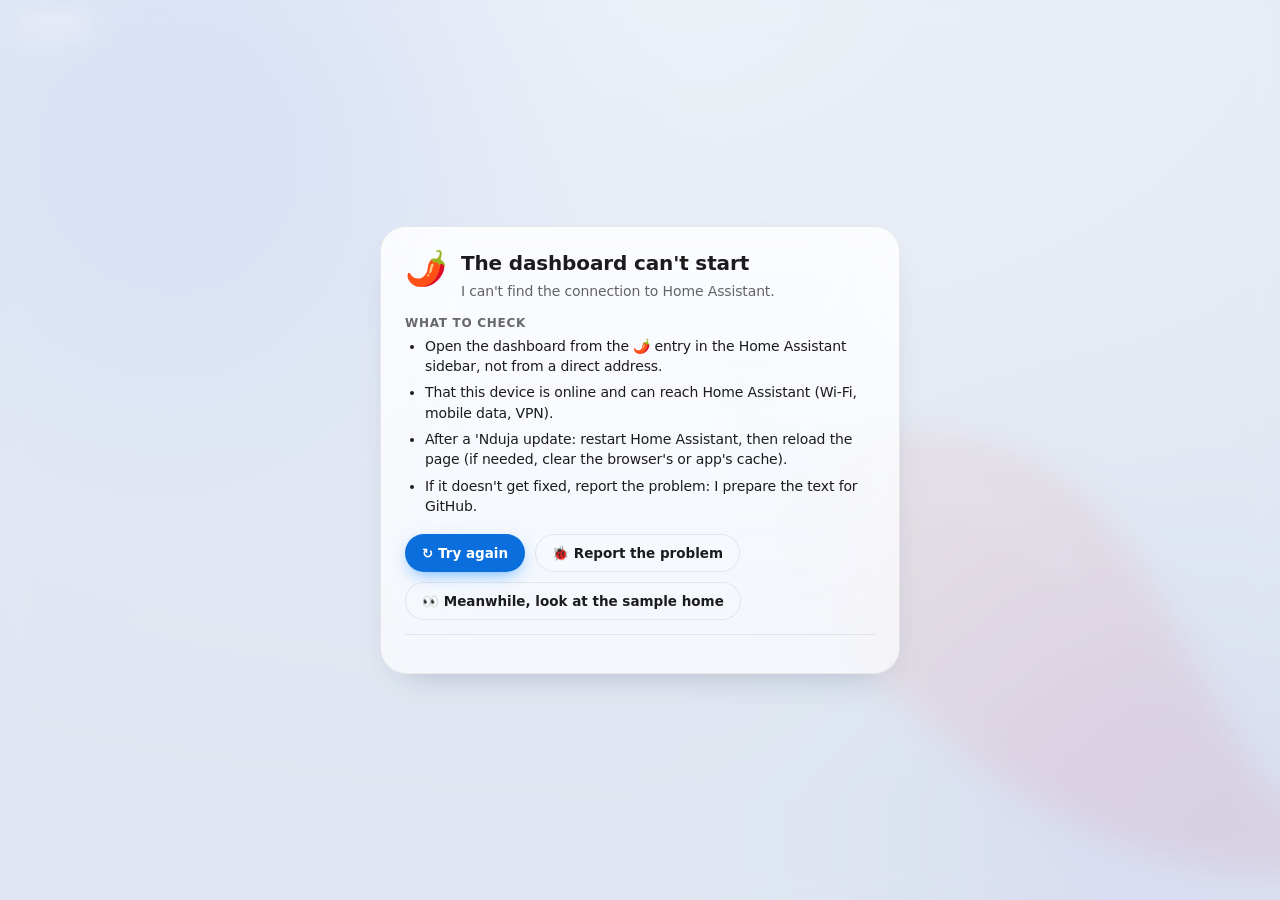
<file: custom_components/nduja_dashboard/frontend/index.html>
<!doctype html>
<html>
<head>
<meta charset="utf-8">
<meta name="viewport" content="width=device-width,initial-scale=1,viewport-fit=cover">
<meta name="theme-color" content="#05070d">
<title>'Nduja</title>
<script src="js/errore.js"></script>
<link rel="modulepreload" href="js/core.js">
<link rel="modulepreload" href="js/app.js">
<link rel="modulepreload" href="js/pages/home.js">
<link rel="stylesheet" href="css/base.css">
<link rel="stylesheet" href="css/nduja.css">
<link rel="stylesheet" href="css/light.css">
<link rel="stylesheet" href="css/leggera.css">
<link rel="stylesheet" href="css/sfondi.css">
<link rel="stylesheet" href="css/natale.css">
<link rel="stylesheet" href="css/oggetti.css">
<link rel="stylesheet" href="css/alexa.css">
</head>
<body>
<div class="bg"><div class="chili"></div></div>
<div class="shell">
  <nav class="rail" id="rail"></nav>
  <div class="col">
    <header class="topbar"><h1 id="pageTitle"></h1><div class="strip" id="strip"></div></header>
    <main id="main" class="main"></main>
  </div>
</div>
<nav class="tabbar" id="tabbar"></nav>
<div class="more" id="more"></div>
<div class="backdrop" id="backdrop"></div>
<section class="sheet" id="sheet" role="dialog" aria-modal="true"></section>
<div class="connect" id="connect"><div class="glass box"><h3>🌶️ 'Nduja Dashboard</h3>
  <p>Apri la plancia dalla barra laterale di Home Assistant. · Open the dashboard from the Home Assistant sidebar.</p></div></div>
<div class="toast" id="toast"></div>
<script type="module" src="js/app.js"></script>
</body>
</html>
</file>
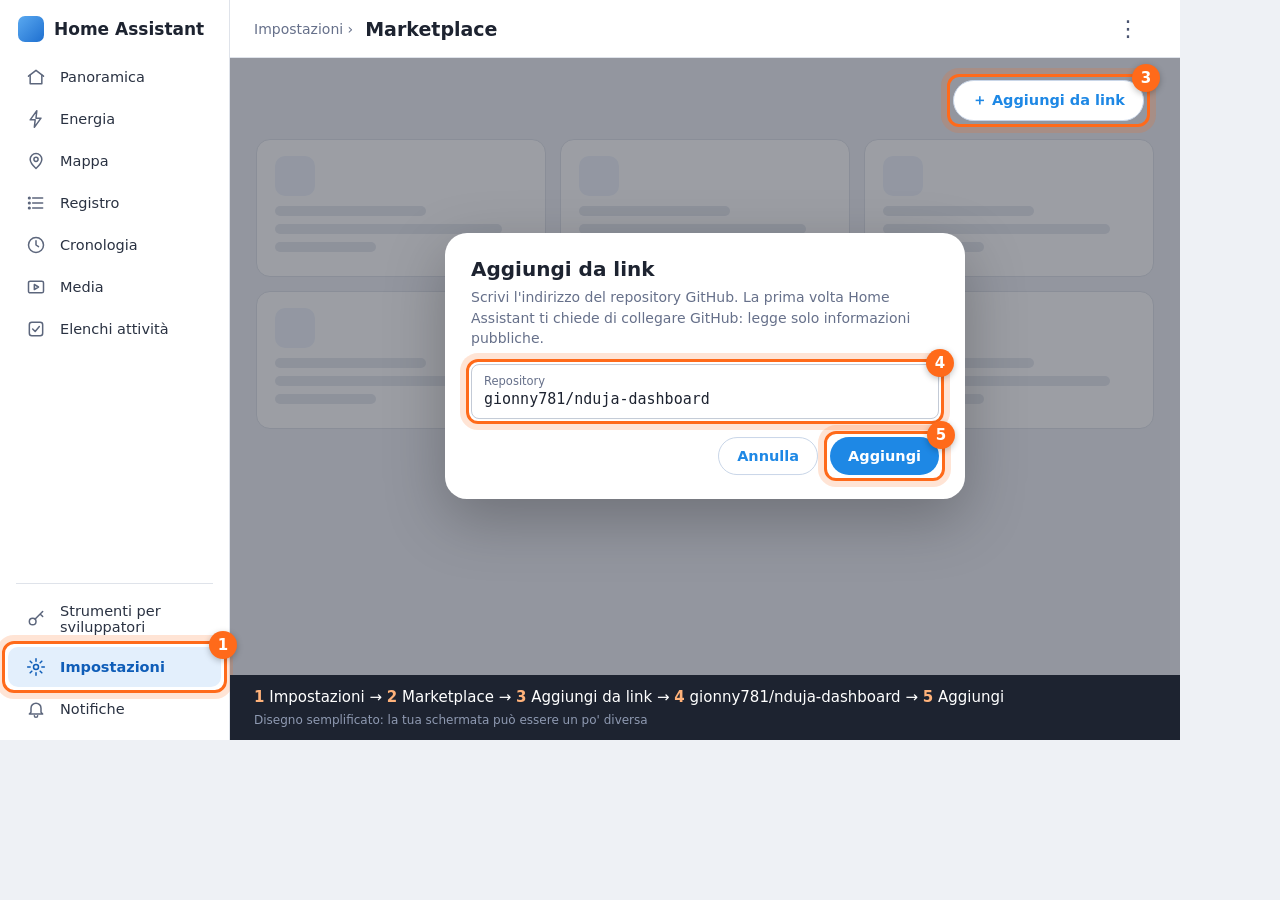
<file: tools/mock/guida.html>
<!doctype html><html lang="it"><head><meta charset="utf-8">
<!-- Disegni semplificati delle schermate di Home Assistant per la guida all'installazione (COME_INSTALLARE.md / HOW_TO_INSTALL.md).
     Non sono screenshot: sono schemi disegnati qui, senza loghi, per mostrare dove toccare. Uso: guida.html#<scena>-<it|en>, con guida.mjs.
     La scena «apri» mette accanto alla barra laterale disegnata la plancia vera del finto Home Assistant (host.html). -->
<style>
:root{--bg:#eef1f5;--card:#fff;--tx:#1d2330;--mu:#66708a;--li:#dfe3ea;--ac:#1e88e5;--hi:#ff6a1a;font-family:Inter,system-ui,-apple-system,"Segoe UI",Roboto,sans-serif}
*{box-sizing:border-box}html,body{margin:0;width:1180px;height:740px;overflow:hidden;background:var(--bg);color:var(--tx);font-size:15px}
.app{display:flex;height:100%}
.side{width:230px;background:#fff;border-right:1px solid var(--li);display:flex;flex-direction:column;padding:10px 0}
.side h1{font-size:17px;margin:6px 18px 14px;font-weight:600;display:flex;gap:10px;align-items:center}
.side h1 i{width:26px;height:26px;border-radius:7px;background:linear-gradient(135deg,#5aa9f0,#1e6fd0);display:inline-block}
.it{display:flex;align-items:center;gap:14px;padding:10px 18px;margin:1px 8px;border-radius:10px;color:#2a3242;font-size:14.5px;position:relative}
.it svg{width:20px;height:20px;flex:none;stroke:#5c667c;fill:none;stroke-width:1.8;stroke-linecap:round;stroke-linejoin:round}
.it.on{background:#e3effc;color:#0f5db8;font-weight:600}.it.on svg{stroke:#0f5db8}
.it img{width:22px;height:22px;margin:-1px}
.grow{flex:1}.sep{height:1px;background:var(--li);margin:8px 16px}
.main{flex:1;display:flex;flex-direction:column;min-width:0}
.top{height:58px;display:flex;align-items:center;gap:12px;padding:0 34px 0 24px;border-bottom:1px solid var(--li);background:#fff}
.top b{font-size:19px;font-weight:600}.top .crumb{color:var(--mu);font-size:14px}
.dots{margin-left:auto;width:36px;height:36px;border-radius:50%;display:grid;place-items:center;position:relative;font-size:22px;color:#4a5470}
.body{flex:1;padding:22px 26px;position:relative;overflow:hidden}
.card{background:var(--card);border-radius:14px;border:1px solid var(--li);padding:16px 18px}
.grid{display:grid;grid-template-columns:repeat(3,1fr);gap:14px}
.row{display:flex;align-items:center;gap:14px;padding:12px 4px;border-bottom:1px solid #eef0f4}.row:last-child{border:0}
.ico{width:40px;height:40px;border-radius:10px;display:grid;place-items:center;background:#eef3fb;flex:none}
.ico img{width:28px}
.row small,.mu{color:var(--mu);font-size:13px}
.btn{display:inline-flex;align-items:center;gap:8px;padding:10px 18px;border-radius:22px;background:var(--ac);color:#fff;font-weight:600;font-size:14.5px;position:relative;white-space:nowrap}
.btn.g{background:#fff;color:var(--ac);border:1px solid #c9d6e8}
.ph{display:block;height:10px;border-radius:5px;background:#e6e9ef;margin:8px 0}
.veil{position:absolute;inset:0;z-index:1;background:rgba(20,26,40,.42)}
.dlg{z-index:3;position:absolute;left:50%;top:50%;transform:translate(-50%,-50%);width:520px;background:#fff;border-radius:22px;padding:24px 26px;box-shadow:0 20px 60px rgba(0,0,0,.25)}
.dlg h3{margin:0 0 6px;font-size:20px}.dlg p{margin:0 0 16px;color:var(--mu);font-size:14px;line-height:1.45}
.fld{border:1px solid #c3cad6;border-radius:8px;padding:9px 12px 10px;margin:12px 0;position:relative}
.fld small{display:block;color:var(--mu);font-size:11.5px;margin-bottom:2px}.fld code{font-size:15px;font-family:ui-monospace,Menlo,monospace}
.acts{display:flex;justify-content:flex-end;gap:12px;margin-top:18px}
.sw{width:40px;height:22px;border-radius:11px;background:#c5ccd8;position:relative;flex:none;margin-left:auto}.sw:after{content:"";position:absolute;left:3px;top:3px;width:16px;height:16px;border-radius:50%;background:#fff}
.sw.on{background:var(--ac)}.sw.on:after{left:21px}
.menu{position:absolute;right:20px;top:52px;width:290px;background:#fff;border-radius:12px;box-shadow:0 10px 34px rgba(0,0,0,.18);padding:6px 0;z-index:3}
.menu div{padding:11px 18px;font-size:14.5px;position:relative}
/* evidenziatore: anello arancione con il numero del passo */
.hi{position:relative;z-index:2}
.hi:before{content:"";position:absolute;inset:-6px;border:3px solid var(--hi);border-radius:inherit;box-shadow:0 0 0 6px rgba(255,106,26,.18);pointer-events:none}
.hi.r:before{border-radius:12px}
.n{position:absolute;right:-16px;top:-16px;width:28px;height:28px;border-radius:50%;background:var(--hi);color:#fff;font:700 15px/28px system-ui;text-align:center;box-shadow:0 2px 6px rgba(0,0,0,.25);z-index:4}
.cap{padding:12px 24px 11px;flex:none;background:#1d2330;color:#fff;font-size:15px;display:flex;flex-direction:column;gap:3px;z-index:9;line-height:1.45}
.cap b{color:#ffb27a}.cap .note{color:#8f9ab2;font-size:12px}
.tag{font-size:12px;background:#fff3e0;color:#a65300;border-radius:6px;padding:2px 8px;font-weight:600}
iframe{border:0;width:100%;height:100%;display:block}
</style></head><body><div id="r" style="height:740px"></div>
<script>
const [scena, lingua] = (location.hash.slice(1) || "marketplace-it").split("-");
const IT = lingua !== "en", t = (a, b) => IT ? a : b;
/* icone semplici disegnate qui (niente icone di Home Assistant) */
const I = {
  casa: '<path d="M3 11l9-7 9 7"/><path d="M5 10v10h14V10"/>', fulmine: '<path d="M13 2L5 13h6l-1 9 8-11h-6z"/>', mappa: '<path d="M12 21s-7-6.2-7-11a7 7 0 0 1 14 0c0 4.8-7 11-7 11z"/><circle cx="12" cy="10" r="2.5"/>',
  lista: '<path d="M8 6h12M8 12h12M8 18h12"/><circle cx="4" cy="6" r="1"/><circle cx="4" cy="12" r="1"/><circle cx="4" cy="18" r="1"/>', orologio: '<circle cx="12" cy="12" r="9"/><path d="M12 7v5l3 2"/>',
  play: '<rect x="3" y="5" width="18" height="14" rx="2"/><path d="M10 9l5 3-5 3z"/>', spunta: '<rect x="4" y="4" width="16" height="16" rx="3"/><path d="M8 12l3 3 5-6"/>',
  chiave: '<circle cx="8" cy="15" r="4"/><path d="M11 12l9-9M17 6l3 3"/>', ingr: '<circle cx="12" cy="12" r="3"/><path d="M12 2v3M12 19v3M2 12h3M19 12h3M5 5l2 2M17 17l2 2M5 19l2-2M17 7l2-2"/>',
  campana: '<path d="M6 16V11a6 6 0 0 1 12 0v5l2 2H4z"/><path d="M10 20a2 2 0 0 0 4 0"/>', negozio: '<path d="M4 9l2-5h12l2 5"/><path d="M4 9h16v11H4z"/><path d="M9 20v-6h6v6"/>',
  disp: '<rect x="3" y="4" width="8" height="8" rx="1.5"/><rect x="13" y="4" width="8" height="8" rx="1.5"/><rect x="3" y="14" width="8" height="6" rx="1.5"/><rect x="13" y="14" width="8" height="6" rx="1.5"/>',
  aree: '<path d="M3 21V9l9-6 9 6v12z"/><path d="M3 13h18M12 13v8"/>', persone: '<circle cx="9" cy="8" r="3.5"/><path d="M2.5 20a6.5 6.5 0 0 1 13 0"/><circle cx="17" cy="9" r="2.5"/><path d="M15.5 14.5A5 5 0 0 1 22 19"/>',
  auto: '<path d="M12 3v3M12 18v3M3 12h3M18 12h3"/><circle cx="12" cy="12" r="5"/>', sistema: '<rect x="3" y="4" width="18" height="12" rx="2"/><path d="M8 20h8M12 16v4"/>',
};
const ic = k => `<svg viewBox="0 0 24 24">${I[k]}</svg>`;
const CHILI = '<img src="/custom_components/nduja_dashboard/frontend/img/chili.svg" alt="">';
const hi = (html, n, cls = "") => `<span class="hi r ${cls}" style="display:inline-flex">${html}<span class="n">${n}</span></span>`;

function side(sel, nduja = false, nN = 0) {
  const v = [["casa", t("Panoramica", "Overview")], ["fulmine", t("Energia", "Energy")], ["mappa", t("Mappa", "Map")], ["lista", t("Registro", "Logbook")],
    ["orologio", t("Cronologia", "History")], ["play", "Media"], ["spunta", t("Elenchi attività", "To-do lists")]];
  const it = (k, l, on) => `<div class="it ${on ? "on" : ""}">${ic(k)}${l}</div>`;
  return `<nav class="side"><h1><i></i>Home Assistant</h1>
    ${v.map(([k, l]) => it(k, l, sel === k)).join("")}
    ${sel === "hacs" ? `<div class="it on hi r">${ic("negozio")}HACS<span class="n">1</span></div>` : ""}
    ${nduja ? `<div class="it ${sel === "nduja" ? "on" : ""} hi r" style="margin-top:2px">${CHILI}<b>'Nduja</b>${nN ? `<span class="n">${nN}</span>` : ""}</div>` : ""}
    <div class="grow"></div><div class="sep"></div>
    ${it("chiave", t("Strumenti per sviluppatori", "Developer tools"))}
    <div class="it ${sel === "impostazioni" ? "on" : ""} ${sel === "impostazioni" && !nduja ? "hi r" : ""}">${ic("ingr")}${t("Impostazioni", "Settings")}${sel === "impostazioni" && !nduja ? '<span class="n">1</span>' : ""}</div>
    ${it("campana", t("Notifiche", "Notifications"))}</nav>`;
}
const barra = (titolo, crumb = "", dots = "") => `<div class="top">${crumb ? `<span class="crumb">${crumb}</span>` : ""}<b>${titolo}</b><span class="dots">${dots || "⋮"}</span></div>`;
const cap = (testo) => `<div class="cap"><span>${testo}</span><span class="note">${t("Disegno semplificato: la tua schermata può essere un po' diversa", "Simplified drawing: your screen may look a little different")}</span></div>`;
const ph = (w = 70) => `<span class="ph" style="width:${w}%"></span>`;
const voce = (k, a, b, extra = "") => `<div class="row"><div class="ico"><svg viewBox="0 0 24 24" style="width:22px;stroke:#1e6fd0;fill:none;stroke-width:1.8;stroke-linecap:round;stroke-linejoin:round">${I[k]}</svg></div><div><b>${a}</b><br><small>${b}</small></div>${extra}</div>`;

/* la pagina Impostazioni con le sue voci */
const impostazioni = (evid) => `<div class="card" style="max-width:760px">
  ${voce("negozio", "Marketplace", t("Integrazioni, temi e plance della comunità", "Community integrations, themes and dashboards"), evid === "mk" ? '<span class="n" style="position:static;margin-left:auto">2</span>' : "")}
  ${voce("disp", t("Dispositivi e servizi", "Devices & services"), t("Integrazioni, entità e aiutanti", "Integrations, entities and helpers"), evid === "ds" ? '<span class="n" style="position:static;margin-left:auto">2</span>' : "")}
  ${voce("aree", t("Aree, etichette e zone", "Areas, labels & zones"), t("Stanze, piani e luoghi", "Rooms, floors and places"))}
  ${voce("persone", t("Persone", "People"), t("Chi vive in casa e i suoi dispositivi", "Who lives here and their devices"))}
  ${voce("auto", t("Automazioni e scene", "Automations & scenes"), "…")}
  ${voce("sistema", t("Sistema", "System"), t("Backup, rete, registri, riavvio", "Backups, network, logs, restart"))}</div>`;

const S = {
  /* 1: Marketplace → Aggiungi da link */
  marketplace: () => `<div class="app">${side("impostazioni")}<div class="main">${barra("Marketplace", t("Impostazioni ›", "Settings ›"), "")}
    <div class="body"><div style="display:flex;justify-content:flex-end;margin:0 10px 18px">${hi(`<span class="btn g">＋ ${t("Aggiungi da link", "Add from link")}</span>`, 3)}</div>
      <div class="grid">${[0, 1, 2, 3, 4, 5].map(() => `<div class="card"><div class="ico" style="margin-bottom:10px"></div>${ph(60)}${ph(90)}${ph(40)}</div>`).join("")}</div>
      <div class="veil"></div>
      <div class="dlg"><h3>${t("Aggiungi da link", "Add from link")}</h3><p>${t("Scrivi l'indirizzo del repository GitHub. La prima volta Home Assistant ti chiede di collegare GitHub: legge solo informazioni pubbliche.", "Type the GitHub repository address. The first time Home Assistant asks you to connect GitHub: it only reads public information.")}</p>
        <div class="fld hi r" style="display:block"><small>Repository</small><code>gionny781/nduja-dashboard</code><span class="n">4</span></div>
        <div class="acts"><span class="btn g">${t("Annulla", "Cancel")}</span>${hi(`<span class="btn">${t("Aggiungi", "Add")}</span>`, 5)}</div></div>
    </div>${cap(`<b>1</b> ${t("Impostazioni", "Settings")} → <b>2</b> Marketplace → <b>3</b> ${t("Aggiungi da link", "Add from link")} → <b>4</b> gionny781/nduja-dashboard → <b>5</b> ${t("Aggiungi", "Add")}`)}</div></div>`,

  /* 1 (prima della 2026.11): HACS → archivi personalizzati */
  hacs: () => `<div class="app">${side("hacs")}<div class="main">${barra("HACS", "", hi("⋮", 2))}
    <div class="body"><div class="card">${[0, 1, 2, 3, 4].map(() => `<div class="row"><div class="ico"></div><div style="flex:1">${ph(35)}${ph(60)}</div></div>`).join("")}</div>
      <div class="veil"></div>
      <div class="dlg"><h3>${t("Archivi digitali personalizzati", "Custom repositories")}</h3><p>${t("Aggiungi l'indirizzo del repository e scegli il tipo.", "Add the repository address and pick its type.")}</p>
        <div class="fld hi r" style="display:block"><small>Repository</small><code>https://github.com/gionny781/nduja-dashboard</code><span class="n">3</span></div>
        <div class="fld hi r" style="display:block"><small>${t("Tipo", "Type")}</small>${t("Integrazione", "Integration")}<span class="n">4</span></div>
        <div class="acts">${hi(`<span class="btn">${t("Aggiungi", "Add")}</span>`, 5)}</div></div>
    </div>${cap(`<b>1</b> HACS → <b>2</b> ⋮ → ${t("Archivi digitali personalizzati", "Custom repositories")} → <b>3</b> ${t("indirizzo", "address")} → <b>4</b> ${t("Integrazione", "Integration")} → <b>5</b> ${t("Aggiungi", "Add")}`)}</div></div>`
    ,

  /* 2: la pagina di 'Nduja nel Marketplace → Scarica */
  scarica: () => `<div class="app">${side("impostazioni")}<div class="main">${barra("'Nduja Dashboard", "Marketplace ›")}
    <div class="body"><div class="card" style="display:flex;gap:18px;align-items:center">
        <div class="ico" style="width:72px;height:72px;border-radius:18px;background:#fff3ef">${CHILI.replace('alt=""', 'alt="" style="width:52px"')}</div>
        <div style="flex:1"><b style="font-size:20px">'Nduja Dashboard</b><br><small class="mu">gionny781 · ${t("Integrazione", "Integration")}</small><br>
          <small class="mu">${t("Una plancia in stile vetro, piccante, per Home Assistant.", "A spicy, glass-style control deck for Home Assistant.")}</small></div>
        ${hi(`<span class="btn">⬇ ${t("Scarica", "Download")}</span>`, 1)}</div>
      <div class="card" style="margin-top:16px"><b>README</b>${ph(92)}${ph(84)}${ph(88)}${ph(50)}<div style="height:150px;border-radius:10px;background:linear-gradient(120deg,#1b2b55,#3a1f4d);margin-top:12px"></div></div>
    </div>${cap(`<b>1</b> ${t("Scarica: scegli l'ultima versione e conferma", "Download: pick the latest version and confirm")}`)}</div></div>`,

  /* 2 (anteprime): l'interruttore Pre-release nella pagina del dispositivo */
  prerelease: () => `<div class="app">${side("impostazioni")}<div class="main">${barra("'Nduja Dashboard", t("Impostazioni › Dispositivi e servizi › Marketplace ›", "Settings › Devices & services › Marketplace ›"))}
    <div class="body"><div style="display:grid;grid-template-columns:1fr 1fr;gap:16px">
      <div class="card"><b>${t("Controlli", "Controls")}</b>
        <div class="row"><div><b>Pre-release</b><br><small>${t("Ricevi le anteprime (versioni -dev)", "Get the previews (-dev versions)")}</small></div>${hi('<span class="sw on"></span>', 3)}</div>
        <div class="row"><div>${ph(140)}</div></div></div>
      <div class="card"><b>${t("Entità disattivate", "Disabled entities")}</b>
        <div class="row"><div style="flex:1"><b>Pre-release</b><br><small>${t("Disattivata di base", "Disabled by default")}</small></div>${hi(`<span class="btn g">${t("Attiva", "Enable")}</span>`, 2)}</div></div>
      </div>
      <div class="card" style="margin-top:16px">${ph(30)}${ph(70)}${ph(55)}</div>
    </div>${cap(`<b>1</b> ${t("Impostazioni → Dispositivi e servizi → Marketplace → 'Nduja Dashboard", "Settings → Devices & services → Marketplace → 'Nduja Dashboard")} → <b>2</b> ${t("attiva", "enable")} Pre-release → <b>3</b> ${t("accendila", "turn it on")}`)}</div></div>`,

  /* 3: riavvio */
  riavvia: () => `<div class="app">${side("impostazioni")}<div class="main">${barra(t("Sistema", "System"), t("Impostazioni ›", "Settings ›"), hi("⏻", 3))}
    <div class="body"><div class="grid">${[t("Backup", "Backups"), t("Rete", "Network"), t("Registri", "Logs"), t("Generale", "General"), t("Hardware", "Hardware"), t("Riparazioni", "Repairs")].map(x => `<div class="card"><b>${x}</b>${ph(70)}${ph(45)}</div>`).join("")}</div>
      <div class="veil"></div>
      <div class="dlg"><h3>${t("Riavvia Home Assistant", "Restart Home Assistant")}</h3>
        <div class="row"><div class="ico">↻</div><div style="flex:1"><b>${t("Riavvio rapido", "Quick reload")}</b><br><small>${t("Ricarica solo la configurazione: non basta", "Only reloads the configuration: not enough")}</small></div></div>
        <div class="row hi r" style="padding:12px 8px"><div class="ico">⏻</div><div style="flex:1"><b>${t("Riavvia Home Assistant", "Restart Home Assistant")}</b><br><small>${t("Serve per caricare 'Nduja", "Needed to load 'Nduja")}</small></div><span class="n">4</span></div></div>
    </div>${cap(`<b>1</b> ${t("Impostazioni", "Settings")} → <b>2</b> ${t("Sistema", "System")} → <b>3</b> ⏻ ${t("in alto a destra", "top right")} → <b>4</b> ${t("Riavvia Home Assistant (non il riavvio rapido)", "Restart Home Assistant (not the quick reload)")}`)}</div></div>`,

  /* 4: aggiungi l'integrazione */
  integrazione: () => `<div class="app">${side("impostazioni")}<div class="main">${barra(t("Dispositivi e servizi", "Devices & services"), t("Impostazioni ›", "Settings ›"))}
    <div class="body"><div class="grid">${[0, 1, 2, 3, 4, 5].map(() => `<div class="card"><div class="ico" style="margin-bottom:10px"></div>${ph(55)}${ph(35)}</div>`).join("")}</div>
      <div style="position:absolute;right:30px;bottom:70px">${hi(`<span class="btn">＋ ${t("Aggiungi integrazione", "Add integration")}</span>`, 2)}</div>
      <div class="veil"></div>
      <div class="dlg"><h3>'Nduja Dashboard</h3><p>${t("Aggiunge alla barra laterale una plancia a pagina intera in stile vetro. Stanze, luci, clima, elettrodomestici e aggiornamenti vengono trovati da soli.", "Adds a full-page glass-style dashboard to the sidebar. Rooms, lights, climate, appliances and updates are found by themselves.")}</p>
        <div class="fld"><small>${t("Nome nella barra laterale", "Sidebar title")}</small>'Nduja</div>
        <div class="fld"><small>${t("Icona", "Icon")}</small>mdi:chili-hot</div>
        <div class="row" style="padding:6px 0"><span>${t("Solo per amministratori", "Admins only")}</span><span class="sw"></span></div>
        <div class="acts">${hi(`<span class="btn">${t("Invia", "Submit")}</span>`, 4)}</div></div>
    </div>${cap(`<b>1</b> ${t("Impostazioni → Dispositivi e servizi", "Settings → Devices & services")} → <b>2</b> ＋ ${t("Aggiungi integrazione", "Add integration")} → <b>3</b> ${t("cerca", "search")} «'Nduja» → <b>4</b> ${t("Invia", "Submit")}`)}</div></div>`,

  /* 5: apri 'Nduja nella barra laterale (accanto, la plancia vera del finto Home Assistant) */
  apri: () => `<div class="app">${side("nduja", true, 1)}<div class="main" style="background:#111"><div style="flex:1;min-height:0"><iframe src="/tools/mock/host.html"></iframe></div>
    ${cap(`<b>1</b> 🌶️ 'Nduja ${t("nella barra laterale: la plancia si apre a pagina intera", "in the sidebar: the dashboard opens full page")}`)}</div></div>`,
};
document.getElementById("r").innerHTML = (S[scena] || S.marketplace)();
</script></body></html>
</file>
<file: custom_components/nduja_dashboard/frontend/css/base.css>
/* ===== 'Nduja Dashboard · stile vetro ===== */
:root{
  --bg:#05070d;
  --blue:#0a84ff; --green:#30d158; --orange:#ff9f0a; --red:#ff453a; --yellow:#ffd60a; --purple:#bf5af2; --teal:#64d2ff; --pink:#ff375f; --indigo:#5e5ce6;
  --warm:#ffb340; --warm2:#ff9f0a; --cool:var(--teal); --ok:var(--green); --bad:var(--red); --sun:var(--yellow); --vio:var(--purple);
  --glass:rgba(255,255,255,.07); --glass2:rgba(255,255,255,.11); --glass3:rgba(255,255,255,.17);
  --line:rgba(255,255,255,.11); --line2:rgba(255,255,255,.22);
  --tx:#f5f7fb; --tx2:rgba(235,240,250,.68); --tx3:rgba(235,240,250,.6);
  --r:26px; --font:-apple-system,BlinkMacSystemFont,"SF Pro Display","Outfit","Helvetica Neue",system-ui,sans-serif;
  --mono:"SF Mono","JetBrains Mono",ui-monospace,monospace;
}
*{box-sizing:border-box;margin:0;padding:0;-webkit-tap-highlight-color:transparent}
html,body{height:100%}
body{background:var(--bg);color:var(--tx);font-family:var(--font);overflow-x:hidden;font-size:14px;-webkit-font-smoothing:antialiased;letter-spacing:-.01em}
button{font:inherit;color:inherit;background:none;border:0;cursor:pointer}
input,select,textarea{font:inherit;color:var(--tx)}
::selection{background:rgba(10,132,255,.35)}

/* sfondo con luci sfocate in movimento */
.bg{position:fixed;inset:0;z-index:-1;overflow:hidden;background:radial-gradient(120% 90% at 50% 0%,#0d1a33 0%,#070b14 55%,#05070d 100%)}
.bg::before,.bg::after{content:"";position:absolute;width:70vmax;height:70vmax;border-radius:50%;filter:blur(90px);opacity:.55;animation:float 28s ease-in-out infinite alternate}
.bg::before{left:-20vmax;top:-25vmax;background:radial-gradient(circle,#2c5bff 0%,transparent 65%)}
.bg::after{right:-25vmax;bottom:-30vmax;background:radial-gradient(circle,#7b3dff 0%,#0fb39a33 45%,transparent 70%);animation-duration:36s}
@keyframes float{to{transform:translate(8vmax,6vmax) scale(1.12)}}

/* vetro */
.glass,.card{position:relative;background:linear-gradient(180deg,rgba(255,255,255,.105),rgba(255,255,255,.045));
  border:1px solid var(--line);border-radius:var(--r);
  backdrop-filter:blur(40px) saturate(180%);-webkit-backdrop-filter:blur(40px) saturate(180%);
  box-shadow:inset 0 1px 0 rgba(255,255,255,.16),inset 0 0 0 .5px rgba(255,255,255,.04),0 30px 60px -30px rgba(0,0,0,.85)}
.card::after{content:"";position:absolute;inset:0;border-radius:inherit;pointer-events:none;
  background:linear-gradient(135deg,rgba(255,255,255,.08),transparent 35%)}

/* struttura */
.shell{display:flex;gap:16px;max-width:1560px;margin:0 auto;padding:max(14px,env(safe-area-inset-top)) 16px 16px}
.rail{position:sticky;top:14px;align-self:flex-start;width:78px;max-height:calc(100vh - 28px);overflow-y:auto;scrollbar-width:none;
  display:flex;flex-direction:column;gap:2px;padding:12px 6px;border-radius:28px;
  background:linear-gradient(180deg,rgba(255,255,255,.1),rgba(255,255,255,.04));border:1px solid var(--line);
  backdrop-filter:blur(40px) saturate(180%);-webkit-backdrop-filter:blur(40px) saturate(180%);box-shadow:inset 0 1px 0 rgba(255,255,255,.14)}
.rail::-webkit-scrollbar{display:none}
.rail .logo{display:grid;place-items:center;margin:2px auto 12px;width:46px;height:46px;border-radius:15px;font-size:22px;
  background:conic-gradient(from 210deg,#0a84ff,#bf5af2,#ff375f,#ff9f0a,#30d158,#0a84ff);box-shadow:0 0 0 2px rgba(0,0,0,.35) inset,0 8px 24px rgba(94,92,230,.45)}
.nav{display:flex;flex-direction:column;align-items:center;gap:3px;padding:8px 2px;border-radius:16px;color:var(--tx2);font-size:10.5px;font-weight:600;position:relative;transition:background .2s,color .2s}
.nav .i{font-size:19px;line-height:1}
.nav:hover{background:var(--glass)}
.nav.act{background:var(--glass3);color:var(--tx);box-shadow:inset 0 1px 0 rgba(255,255,255,.18)}
.nav .dot{position:absolute;top:6px;right:13px;width:7px;height:7px;border-radius:50%;background:var(--orange);box-shadow:0 0 8px var(--orange)}
.col{flex:1;min-width:0}
.topbar{display:flex;align-items:center;justify-content:space-between;gap:12px;margin:4px 2px 14px;flex-wrap:wrap}
.topbar h1{font-size:34px;font-weight:800;letter-spacing:-.035em}
.strip{display:flex;gap:6px;flex-wrap:wrap;justify-content:flex-end}
.pillv{display:inline-flex;align-items:center;gap:6px;padding:7px 12px;border-radius:999px;font-size:12.5px;font-weight:700;white-space:nowrap;font-variant-numeric:tabular-nums;
  background:linear-gradient(180deg,rgba(255,255,255,.12),rgba(255,255,255,.05));border:1px solid var(--line);backdrop-filter:blur(30px);-webkit-backdrop-filter:blur(30px)}
.pillv.sun{color:var(--yellow)}.pillv.grid{color:var(--red)}.pillv.exp{color:var(--green)}.pillv.bat{color:var(--green)}
.pillv .st{width:8px;height:8px;border-radius:50%;background:var(--tx3)}.pillv .st.ok{background:var(--green);box-shadow:0 0 8px var(--green)}
.main{display:grid;gap:16px}
.tabbar,.more{display:none}

/* griglie */
.g{display:grid;gap:16px}
.g2{grid-template-columns:repeat(2,minmax(0,1fr))}
.g3{grid-template-columns:repeat(3,minmax(0,1fr))}
.g4{grid-template-columns:repeat(4,minmax(0,1fr))}
.span2{grid-column:span 2}.span3{grid-column:span 3}.spanall{grid-column:1/-1}
.card{padding:18px;min-width:0}
.ch{display:flex;flex-wrap:wrap;justify-content:space-between;align-items:center;gap:8px 10px;margin-bottom:14px;position:relative;z-index:1}
.ch h2{font-size:14px;font-weight:700;color:var(--tx);display:flex;align-items:center;gap:8px;letter-spacing:-.01em}
.ch h2 .muted{font-weight:500}
.ch a,.lnk{font-size:13px;font-weight:600;color:#5eb0ff;cursor:pointer;text-decoration:none}
.sec{font-size:11px;letter-spacing:.1em;text-transform:uppercase;color:var(--tx3);font-weight:700;margin:16px 2px 9px}
.sec:first-child{margin-top:0}
.muted{color:var(--tx3)}.small{font-size:12.5px}.mono{font-family:var(--mono)}
.big{font-size:46px;font-weight:700;letter-spacing:-.045em;line-height:1;font-variant-numeric:tabular-nums}
.empty{color:var(--tx3);font-size:13px;padding:8px 2px}
.tag{display:inline-block;padding:3px 8px;border-radius:8px;font-size:10px;font-weight:800;letter-spacing:.04em}
.tag.ok{background:rgba(48,209,88,.16);color:var(--green)}.tag.bad{background:rgba(255,69,58,.17);color:var(--red)}
.tag.warn{background:rgba(255,159,10,.17);color:var(--orange)}.tag.info{background:rgba(10,132,255,.18);color:#8cc6ff}

/* pulsanti */
.btn{display:inline-flex;align-items:center;justify-content:center;gap:6px;padding:10px 16px;border-radius:999px;background:var(--glass2);border:1px solid var(--line);font-size:13.5px;font-weight:600;white-space:nowrap;transition:transform .15s,background .2s}
.btn:active{transform:scale(.96)}
.btn.pri{background:#0a6fdc;border-color:transparent;color:#fff;box-shadow:0 6px 18px -6px rgba(10,132,255,.7)}
.btn.warm{background:rgba(255,159,10,.18);border-color:rgba(255,159,10,.35);color:var(--orange)}
.btn.bad{background:rgba(255,69,58,.15);border-color:rgba(255,69,58,.35);color:#ff7b72}
.btn.sm{padding:7px 12px;font-size:12.5px}
.btn.ghost{background:transparent;border-color:transparent;color:var(--tx2)}.btn.ghost:hover{color:var(--tx);border-color:var(--line)}
.row{display:flex;align-items:center;gap:10px}
.wrap{flex-wrap:wrap}.between{justify-content:space-between}.grow{flex:1;min-width:0}
.stack{display:grid;gap:8px;grid-template-columns:minmax(0,1fr)}

/* interruttore iOS */
.sw{position:relative;width:51px;height:31px;border-radius:999px;background:rgba(120,120,128,.36);flex:none;transition:background .25s}
.sw::after{content:"";position:absolute;top:2px;left:2px;width:27px;height:27px;border-radius:50%;background:#fff;box-shadow:0 3px 8px rgba(0,0,0,.3);transition:transform .25s cubic-bezier(.3,1.4,.6,1)}
.sw.on{background:var(--green)}.sw.on::after{transform:translateX(20px)}

/* tessere */
.tiles{display:grid;grid-template-columns:repeat(auto-fill,minmax(165px,1fr));gap:10px}
.tile{display:flex;flex-direction:column;align-items:flex-start;gap:8px;padding:14px;border-radius:20px;text-align:left;min-width:0;
  background:rgba(255,255,255,.06);border:1px solid rgba(255,255,255,.07);transition:background .3s,border-color .3s,box-shadow .3s,transform .15s}
.tile:active{transform:scale(.97)}
.tile .ti{width:36px;height:36px;border-radius:50%;display:grid;place-items:center;background:rgba(255,255,255,.1);font-size:17px}
.tile b{font-size:13.5px;line-height:1.25;overflow:hidden;text-overflow:ellipsis;display:-webkit-box;-webkit-line-clamp:2;-webkit-box-orient:vertical}
.tile span{font-size:12px;color:var(--tx3)}
.tile.on{background:rgba(255,255,255,.88);border-color:rgba(255,255,255,.9);color:#1c1c1e}
.tile.on .ti{background:var(--yellow);box-shadow:0 0 18px rgba(255,214,10,.65)}
.tile.on span{color:rgba(28,28,30,.6)}
.tile.cool.on .ti{background:var(--teal)}
.tile.alert{border-color:rgba(255,69,58,.5);background:rgba(255,69,58,.12)}
.tile.dis{opacity:.4}
.tile input[type=range]{width:100%}

/* righe */
.li{display:flex;align-items:center;gap:11px;padding:11px 13px;border-radius:18px;background:rgba(255,255,255,.055);border:1px solid rgba(255,255,255,.06)}
.li .ic{width:36px;height:36px;border-radius:50%;display:grid;place-items:center;background:rgba(255,255,255,.09);font-size:16px;flex:none}
.li .tx{flex:1;min-width:0}
.li .tx b{display:block;font-size:14px;font-weight:600;white-space:nowrap;overflow:hidden;text-overflow:ellipsis}
.li .tx span{font-size:12px;color:var(--tx3)}
.li.done .tx b{text-decoration:line-through;color:var(--tx3)}
.li.alert{border-color:rgba(255,69,58,.45);background:rgba(255,69,58,.1)}
.li.good{border-color:rgba(48,209,88,.3)}
.li[role=button]{cursor:pointer}
.chk{width:28px;height:28px;border-radius:50%;border:2px solid var(--line2);display:grid;place-items:center;flex:none;font-size:14px;font-weight:800}
.li.done .chk{background:var(--green);border-color:var(--green);color:#fff}

/* statistiche */
.stat{padding:13px;border-radius:18px;background:rgba(255,255,255,.055);border:1px solid rgba(255,255,255,.06);min-width:0}
.stat .k{font-size:10.5px;letter-spacing:.08em;text-transform:uppercase;color:var(--tx3);font-weight:700}
.stat .v{font-size:23px;font-weight:700;margin-top:4px;letter-spacing:-.03em;white-space:nowrap;font-variant-numeric:tabular-nums}
.stat .v small{font-size:12px;color:var(--tx2);margin-left:3px;font-weight:600}
.stat .s{font-size:12px;color:var(--tx2);margin-top:2px}
.bar{height:6px;border-radius:4px;background:rgba(255,255,255,.1);overflow:hidden;margin-top:8px}
.bar>i{display:block;height:100%;border-radius:4px;background:linear-gradient(90deg,var(--green),#7cf08a);transition:width .8s}
.bar.low>i{background:linear-gradient(90deg,var(--red),var(--orange))}
.bar.sun>i{background:linear-gradient(90deg,var(--orange),var(--yellow))}
.bar.warn>i{background:linear-gradient(90deg,var(--orange),var(--red))}

/* anello */
.ring{position:relative;width:150px;height:150px;margin:0 auto}
.ring svg{width:100%;height:100%;transform:rotate(-90deg)}
.ring .c{position:absolute;inset:0;display:grid;place-items:center;text-align:center}
.ring .c b{font-size:30px;font-weight:700;letter-spacing:-.03em}
.ring .c span{display:block;font-size:10px;letter-spacing:.1em;text-transform:uppercase;color:var(--tx3);font-weight:700}

/* home */
.hero{padding:22px;background:linear-gradient(140deg,rgba(10,132,255,.28),rgba(94,92,230,.16) 55%,rgba(255,255,255,.05))}
.hero .clk{font-size:96px;font-weight:700;letter-spacing:-.06em;line-height:.9;font-variant-numeric:tabular-nums}
.hero .date{font-size:17px;color:var(--tx2);font-weight:600;line-height:1.25}
.hero .msg{font-size:18px;margin-top:16px;line-height:1.45;font-weight:500}
.hero .msg b{color:#7cc4ff}
.eyebrow{font-size:11px;letter-spacing:.1em;text-transform:uppercase;color:var(--tx3);font-weight:700}
.talk{display:inline-flex;align-items:center;gap:10px;margin-top:16px;padding:8px 14px 8px 8px;border-radius:999px;background:rgba(255,255,255,.08);border:1px solid var(--line);font-weight:600;font-size:13px;color:var(--tx2)}
.orbmini{width:26px;height:26px;border-radius:50%;background:conic-gradient(from 0deg,#64d2ff,#bf5af2,#ff375f,#ff9f0a,#64d2ff);animation:spin 6s linear infinite;box-shadow:0 0 14px rgba(191,90,242,.6)}
@keyframes spin{to{transform:rotate(360deg)}}
.editbar{display:flex;gap:6px;align-items:center}
.hcard-wrap{position:relative}
.hide-x{position:absolute;top:10px;right:10px;z-index:3;width:30px;height:30px;border-radius:50%;background:var(--red);color:#fff;font-weight:800}
.hidden-card{opacity:.35;filter:grayscale(1)}

/* meteo */
.fc{display:grid;grid-template-columns:repeat(5,1fr);gap:6px;margin-top:12px}
.fc>div{text-align:center;padding:9px 4px;border-radius:14px;background:rgba(255,255,255,.06);font-size:12px}
.fc b{display:block;font-size:14px;margin-top:2px}
.fc span{color:var(--tx3);font-size:11px}

/* persone */
.av{width:42px;height:42px;border-radius:50%;display:grid;place-items:center;font-weight:800;color:#fff;flex:none;background:#3a3a3c center/cover;border:2px solid rgba(255,255,255,.15)}
.av.home{border-color:var(--green);box-shadow:0 0 14px rgba(48,209,88,.45)}
.pcard{padding:14px;border-radius:20px;background:rgba(255,255,255,.055);border:1.5px solid var(--pc,rgba(255,255,255,.08))}
.pcard.home{background:linear-gradient(160deg,color-mix(in srgb,var(--pc,#30d158) 22%,transparent),rgba(255,255,255,.04))}
.people{display:grid;grid-template-columns:repeat(auto-fit,minmax(150px,1fr));gap:10px}

/* clima */
.clim{padding:16px;border-radius:22px;background:rgba(255,255,255,.055);border:1px solid rgba(255,255,255,.07)}
.clim.heat{border-color:rgba(255,159,10,.45);background:linear-gradient(150deg,rgba(255,159,10,.2),rgba(255,255,255,.04))}
.clim.cool{border-color:rgba(100,210,255,.45);background:linear-gradient(150deg,rgba(100,210,255,.18),rgba(255,255,255,.04))}
.clim .tgt{font-size:42px;font-weight:300;letter-spacing:-.04em;font-variant-numeric:tabular-nums}
.step{width:44px;height:44px;border-radius:50%;background:var(--glass2);border:1px solid var(--line);font-size:22px;font-weight:500}
.seg{display:inline-flex;gap:2px;flex-wrap:wrap;padding:3px;border-radius:12px;background:rgba(118,118,128,.24)}
.seg button{padding:7px 12px;border-radius:9px;font-size:12.5px;font-weight:600;color:var(--tx2);transition:background .2s}
.seg button.act{background:rgba(255,255,255,.22);color:var(--tx);box-shadow:0 3px 8px rgba(0,0,0,.25)}

/* telecamere */
.cams{display:grid;grid-template-columns:repeat(auto-fill,minmax(260px,1fr));gap:10px}
.cam{position:relative;border-radius:20px;overflow:hidden;background:#000;aspect-ratio:16/9;border:1px solid var(--line);cursor:pointer}
.cam img{width:100%;height:100%;object-fit:cover;display:block}
.cam .cl{position:absolute;left:10px;bottom:10px;padding:5px 10px;border-radius:10px;background:rgba(0,0,0,.45);backdrop-filter:blur(12px);font-size:12px;font-weight:600}
.cam .live{position:absolute;right:10px;top:10px;width:8px;height:8px;border-radius:50%;background:var(--red);box-shadow:0 0 8px var(--red)}
.lightbox{position:fixed;inset:0;z-index:45;background:rgba(0,0,0,.9);backdrop-filter:blur(20px);display:none;place-items:center;padding:16px}
.lightbox.open{display:grid}
.lightbox img{max-width:100%;max-height:86vh;border-radius:16px}
.lightbox .cap{margin-top:10px;text-align:center;color:var(--tx2)}

/* grafici */
.chart svg{width:100%;height:200px;display:block}
.legend{display:flex;gap:14px;font-size:12px;color:var(--tx2);margin-top:6px;flex-wrap:wrap}
.legend i{display:inline-block;width:10px;height:10px;border-radius:3px;margin-right:5px;vertical-align:-1px}
.hbar{display:grid;grid-template-columns:minmax(110px,40%) 1fr auto;gap:10px;align-items:center;font-size:13px}
.hbar .t{height:8px;border-radius:5px;background:rgba(255,255,255,.08);overflow:hidden}
.hbar .t i{display:block;height:100%;border-radius:5px;background:linear-gradient(90deg,var(--orange),var(--yellow))}

/* flussi */
.flow{position:relative;height:230px}
.flow svg{position:absolute;inset:0;width:100%;height:100%}
.node{position:absolute;transform:translate(-50%,-50%);width:78px;height:78px;border-radius:50%;display:grid;place-items:center;text-align:center;
  background:rgba(20,24,36,.85);border:2px solid var(--line2);font-size:11px;font-weight:700;backdrop-filter:blur(20px)}
.node b{display:block;font-size:13px}
.node span{color:var(--tx3);font-size:9px;letter-spacing:.08em}
.dash{stroke-dasharray:6 8;animation:dash 1.2s linear infinite}
@keyframes dash{to{stroke-dashoffset:-28}}

/* campi */
.inp{width:100%;padding:12px 15px;border-radius:14px;border:1px solid var(--line);background:rgba(118,118,128,.2);font-size:15px}
.inp:focus{outline:none;border-color:var(--blue);box-shadow:0 0 0 3px rgba(10,132,255,.25)}
select.inp option{background:#1c1c1e}
input[type=range]{accent-color:var(--yellow);height:24px}

/* chat */
.msgs{display:flex;flex-direction:column;gap:6px;max-height:56vh;overflow-y:auto;padding:4px}
.bub{max-width:78%;padding:9px 14px;border-radius:20px;background:rgba(118,118,128,.3);font-size:15px;line-height:1.35}
.bub small{display:block;font-size:11px;color:var(--tx3);margin-bottom:2px;font-weight:600}
.bub.me{align-self:flex-end;background:var(--blue);border-bottom-right-radius:6px}
.bub:not(.me){border-bottom-left-radius:6px}
.bub.me small{color:rgba(255,255,255,.75)}

/* bacheca */
.notes{display:grid;grid-template-columns:repeat(auto-fill,minmax(220px,1fr));gap:12px}
.note{padding:16px;border-radius:18px;background:linear-gradient(160deg,rgba(255,214,10,.24),rgba(255,214,10,.06));border:1px solid rgba(255,214,10,.35);transform:rotate(-.6deg)}
.note:nth-child(2n){transform:rotate(.7deg);background:linear-gradient(160deg,rgba(255,55,95,.22),rgba(255,55,95,.05));border-color:rgba(255,55,95,.35)}
.note:nth-child(3n){background:linear-gradient(160deg,rgba(100,210,255,.22),rgba(100,210,255,.05));border-color:rgba(100,210,255,.35)}
.note p{font-size:15px;line-height:1.4;white-space:pre-wrap}

/* timer */
.tgrid{display:grid;grid-template-columns:repeat(4,1fr);gap:8px}
.tgrid button{padding:12px 0;border-radius:14px;background:rgba(255,255,255,.08);border:1px solid var(--line);font-weight:700;font-size:15px}
.tbig{font-size:52px;font-weight:200;letter-spacing:-.04em;text-align:center;font-variant-numeric:tabular-nums}
.tbig.go{color:var(--orange)}

/* ===== CASA 3D ===== */
.floorseg{display:flex;gap:6px;flex-wrap:wrap}
.stage{position:relative;height:520px;perspective:1600px;display:grid;place-items:center;overflow:hidden}
.stack3d{position:relative;width:min(80%,560px);aspect-ratio:12/8;transform-style:preserve-3d;transform:rotateX(58deg) rotateZ(-36deg) translateY(10%);transition:transform .9s cubic-bezier(.2,.8,.2,1)}
.fl3{position:absolute;inset:0;transform-style:preserve-3d;transition:transform .7s cubic-bezier(.2,.8,.2,1),opacity .4s;cursor:pointer}
.fl3 .slab{position:absolute;inset:-3%;border-radius:22px;background:linear-gradient(135deg,rgba(80,130,255,.22),rgba(20,30,60,.5));border:1px solid rgba(160,200,255,.35);box-shadow:0 30px 60px rgba(0,0,0,.5)}
.fl3:hover .slab{border-color:rgba(200,230,255,.8);box-shadow:0 0 40px rgba(100,170,255,.35),0 30px 60px rgba(0,0,0,.5)}
.fl3 .rm{position:absolute;left:calc(var(--x)/12*100%);top:calc(var(--y)/8*100%);width:calc(var(--w)/12*100%);height:calc(var(--h)/8*100%);padding:3px}
.fl3 .rm i{position:absolute;inset:3px;border-radius:9px;border:1px solid rgba(170,210,255,.3);background:rgba(10,20,45,.6);transition:background .5s,box-shadow .5s}
.fl3 .rm.lit i{background:radial-gradient(circle,rgba(255,200,90,calc(.35 + var(--i)*.5)),rgba(255,150,40,.1) 75%);box-shadow:0 0 22px rgba(255,170,60,.45)}
.fl3 .rm.open i{border-color:var(--red)}
.fl3 .fname{position:absolute;right:-4%;bottom:-11%;font-size:14px;font-weight:800;letter-spacing:.14em;text-transform:uppercase;color:rgba(200,225,255,.85);white-space:nowrap}
.planwrap{position:relative;width:100%;max-width:820px;margin:8px auto 0;aspect-ratio:12/8}
.plan2d{position:absolute;inset:0;border-radius:22px;background:linear-gradient(135deg,rgba(40,70,140,.25),rgba(10,20,40,.55));border:1px solid rgba(160,200,255,.25);
  background-image:linear-gradient(rgba(140,180,255,.06) 1px,transparent 1px),linear-gradient(90deg,rgba(140,180,255,.06) 1px,transparent 1px);background-size:24px 24px}
.r2{position:absolute;left:calc(var(--x)/12*100%);top:calc(var(--y)/8*100%);width:calc(var(--w)/12*100%);height:calc(var(--h)/8*100%);padding:4px}
.r2>.box{position:absolute;inset:4px;border-radius:14px;border:1.5px solid rgba(120,200,255,.45);background:rgba(8,16,34,.55);transition:background .5s,box-shadow .5s,border-color .4s;cursor:pointer;overflow:hidden}
.r2.lit>.box{background:radial-gradient(120% 120% at 50% 50%,rgba(255,190,80,calc(.12 + var(--i)*.3)),rgba(8,16,34,.55) 75%);box-shadow:inset 0 0 40px rgba(255,180,70,calc(.15 + var(--i)*.3))}
.r2.open>.box{border-color:rgba(255,69,58,.8)}
.r2 .rh{position:absolute;left:10px;top:8px;right:10px;pointer-events:none}
.r2 .rh b{display:block;font-size:11px;letter-spacing:.1em;text-transform:uppercase;font-weight:800;color:rgba(220,235,255,.85)}
.r2 .rh span{font-size:15px;font-weight:700;font-variant-numeric:tabular-nums}
.r2 .rw{position:absolute;right:10px;bottom:6px;font-size:10px;font-family:var(--mono);color:var(--tx3);pointer-events:none}
.r2 .devs{position:absolute;left:8px;right:8px;bottom:22px;display:flex;flex-wrap:wrap;gap:5px;align-content:flex-end;max-height:calc(100% - 52px);overflow:hidden}
.dv{width:28px;height:28px;border-radius:50%;display:grid;place-items:center;font-size:13px;background:rgba(20,30,55,.85);border:1.5px solid rgba(255,255,255,.18);cursor:pointer;transition:all .3s;flex:none}
.dv.on{background:var(--yellow);border-color:#fff3b0;box-shadow:0 0 16px rgba(255,214,10,.85),0 0 40px rgba(255,190,60,.35)}
.dv.heat{background:rgba(255,159,10,.9);border-color:#ffd18a;box-shadow:0 0 14px rgba(255,159,10,.7)}
.dv.cool{background:rgba(100,210,255,.9);border-color:#c8f0ff;box-shadow:0 0 14px rgba(100,210,255,.7)}
.dv.run{background:rgba(48,209,88,.9);border-color:#b8f5c6;box-shadow:0 0 14px rgba(48,209,88,.7)}
.dv.alert{background:var(--red);border-color:#ffb3ad;box-shadow:0 0 14px rgba(255,69,58,.8)}
.dv.off{opacity:.75}
.r2 .ppl{position:absolute;right:8px;top:8px;display:flex;gap:-6px}
.r2 .ppl .av{width:28px;height:28px;font-size:11px;margin-left:-6px}
.rlist{display:grid;gap:8px}
.rlist .li .tx span b{color:var(--tx);font-weight:600}

/* assistente */
.orb{position:fixed;right:20px;bottom:calc(20px + env(safe-area-inset-bottom));z-index:28;width:60px;height:60px;border-radius:50%;
  background:conic-gradient(from 0deg,#64d2ff,#5e5ce6,#bf5af2,#ff375f,#ff9f0a,#64d2ff);animation:spin 8s linear infinite;
  box-shadow:0 10px 30px rgba(94,92,230,.55),0 0 0 4px rgba(255,255,255,.08)}
.orb::after{content:"";position:absolute;inset:7px;border-radius:50%;background:radial-gradient(circle at 35% 30%,rgba(255,255,255,.65),rgba(255,255,255,.08) 60%);filter:blur(1px)}
.orb.listen{animation:spin 1.6s linear infinite,pulse 1s ease-in-out infinite alternate}
@keyframes pulse{to{box-shadow:0 0 0 14px rgba(191,90,242,.18),0 10px 40px rgba(191,90,242,.8)}}
.asst .msgs{max-height:46vh;min-height:120px}
.mic{width:46px;height:46px;border-radius:50%;background:var(--glass2);border:1px solid var(--line);font-size:20px;flex:none}
.mic.on{background:var(--red);border-color:transparent;animation:pulse 1s infinite alternate}
.chips{display:flex;gap:6px;flex-wrap:wrap;margin-top:10px}

/* foglio */
.backdrop{position:fixed;inset:0;background:rgba(0,0,0,.45);backdrop-filter:blur(6px);-webkit-backdrop-filter:blur(6px);opacity:0;pointer-events:none;transition:.3s;z-index:30}
.backdrop.open{opacity:1;pointer-events:auto}
.sheet{position:fixed;left:50%;bottom:0;width:min(620px,100%);max-height:86vh;overflow:auto;z-index:31;transform:translate(-50%,105%);transition:transform .5s cubic-bezier(.2,.9,.2,1);
  border-radius:34px 34px 0 0;padding:10px 20px calc(24px + env(safe-area-inset-bottom));
  background:linear-gradient(180deg,rgba(44,48,62,.82),rgba(28,30,40,.9));border:1px solid var(--line2);border-bottom:0;
  backdrop-filter:blur(50px) saturate(180%);-webkit-backdrop-filter:blur(50px) saturate(180%);box-shadow:0 -20px 60px rgba(0,0,0,.5)}
.sheet.open{transform:translate(-50%,0)}
.grab{width:38px;height:5px;border-radius:3px;background:rgba(255,255,255,.3);margin:0 auto 14px}
.sh-head{display:flex;justify-content:space-between;align-items:flex-start;gap:10px;margin-bottom:16px}
.sh-head h3{font-size:24px;font-weight:800;letter-spacing:-.03em}
.x{width:32px;height:32px;border-radius:50%;background:rgba(118,118,128,.3);font-size:17px;flex:none;color:var(--tx2)}

/* collegamento / avvisi */
.connect{position:fixed;inset:0;display:none;place-items:center;z-index:50;background:rgba(0,0,0,.6);backdrop-filter:blur(14px);padding:16px}
.connect.show{display:grid}
.connect .box{max-width:420px;width:100%;padding:24px}
.connect h3{font-size:22px;margin-bottom:6px}
.connect p{color:var(--tx2);line-height:1.5;margin-bottom:14px}
.connect input{width:100%;padding:12px 14px;border-radius:14px;border:1px solid var(--line2);background:rgba(118,118,128,.2);margin-bottom:12px}
.toast{position:fixed;left:50%;top:max(16px,env(safe-area-inset-top));transform:translate(-50%,-180%);transition:.4s cubic-bezier(.2,1.2,.4,1);z-index:60;padding:12px 18px;border-radius:999px;
  background:rgba(44,48,62,.85);backdrop-filter:blur(30px);border:1px solid var(--line2);font-size:14px;font-weight:600;max-width:92vw;box-shadow:0 10px 30px rgba(0,0,0,.4)}
.toast.show{transform:translate(-50%,0)}
.toast.err{background:rgba(120,30,30,.85);border-color:rgba(255,69,58,.5)}
.map{height:360px;border-radius:20px;overflow:hidden;border:1px solid var(--line)}
.leaflet-container{background:#0a1426!important}

/* responsive */
@media (max-width:1180px){.g4{grid-template-columns:repeat(2,minmax(0,1fr))}.g3{grid-template-columns:repeat(2,minmax(0,1fr))}.span3{grid-column:1/-1}}
@media (max-width:860px){
  .rail{display:none}
  .shell{padding:max(12px,env(safe-area-inset-top)) 12px 100px}
  .g2,.g3,.g4{grid-template-columns:1fr}.span2,.span3{grid-column:auto}
  .tabbar{display:flex;position:fixed;left:12px;right:12px;bottom:max(12px,env(safe-area-inset-bottom));z-index:25;justify-content:space-around;
    padding:6px;border-radius:28px;background:linear-gradient(180deg,rgba(60,64,80,.62),rgba(30,32,44,.72));border:1px solid var(--line2);
    backdrop-filter:blur(40px) saturate(180%);-webkit-backdrop-filter:blur(40px) saturate(180%);box-shadow:0 10px 40px rgba(0,0,0,.5)}
  .tabbar .nav{flex:1}
  .more.open{display:grid;position:fixed;left:12px;right:12px;bottom:92px;z-index:26;grid-template-columns:repeat(4,1fr);gap:4px;padding:12px;border-radius:28px;
    background:linear-gradient(180deg,rgba(60,64,80,.75),rgba(30,32,44,.85));border:1px solid var(--line2);backdrop-filter:blur(40px) saturate(180%);-webkit-backdrop-filter:blur(40px) saturate(180%);max-height:60vh;overflow:auto}
  .orb{bottom:calc(96px + env(safe-area-inset-bottom));right:16px;width:52px;height:52px}
  .stage{height:360px}
  .hero .clk{font-size:72px}
  .topbar h1{font-size:28px}
  .strip .pillv:nth-child(n+4){display:none}
  .r2 .rh span{font-size:12px}.r2 .rh b{font-size:9px}.dv{width:22px;height:22px;font-size:11px}
}
@media (max-width:420px){.stage{height:300px}.fc{grid-template-columns:repeat(4,1fr)}.fc>div:nth-child(5){display:none}.hero .clk{font-size:60px}}

/* ===== salvaschermo ===== */
.saver{position:fixed;inset:0;z-index:70;background:#000;display:none;flex-direction:column;align-items:center;justify-content:center;gap:0;cursor:pointer;opacity:0;transition:opacity .8s}
.saver.on{display:flex;opacity:1}
.saver .sclk{font-size:clamp(90px,15vw,190px);font-weight:200;letter-spacing:-.04em;line-height:1;font-variant-numeric:tabular-nums}
.saver .sdate{font-size:clamp(18px,2vw,26px);font-weight:600;color:rgba(235,240,250,.6);margin-top:8px}
.saver .spills{display:flex;gap:10px;flex-wrap:wrap;justify-content:center;margin-top:26px}
.saver .spills span{padding:9px 16px;border-radius:999px;background:rgba(255,255,255,.08);border:1px solid rgba(255,255,255,.14);font-size:15px;font-weight:600}
.saver .shint{font-size:12px;color:rgba(235,240,250,.4);margin-top:22px}
.sorb{position:relative;width:min(240px,32vw);aspect-ratio:1;border-radius:50%;margin-top:40px;cursor:pointer;
  background:radial-gradient(circle at 70% 75%,#ff7ad9 0%,transparent 45%),radial-gradient(circle at 25% 45%,#1e8bff 0%,transparent 50%),radial-gradient(circle at 65% 30%,#c77dff 0%,transparent 55%),radial-gradient(circle at 50% 55%,#f4c6ff,#a25cff 70%);
  box-shadow:0 0 80px rgba(80,140,255,.35),inset 0 0 40px rgba(255,255,255,.25);animation:orbit 9s ease-in-out infinite alternate;border:1px solid rgba(255,255,255,.35)}
.sorb.listen{animation:orbit 9s ease-in-out infinite alternate,pulse 1s ease-in-out infinite alternate}
@keyframes orbit{0%{filter:hue-rotate(0deg)}100%{filter:hue-rotate(40deg);transform:scale(1.04)}}
.saver .sstat{margin-top:16px;font-size:15px;font-weight:600;color:rgba(235,240,250,.7);text-align:center;max-width:80vw}

/* il messaggio a comparsa vuoto si vedeva come un pallino in alto */
.toast{opacity:0;visibility:hidden;transform:translate(-50%,-300%)}
.toast.show{opacity:1;visibility:visible;transform:translate(-50%,0)}
/* stato caldaia in cima alla scheda */
.clstat{margin:0 0 12px!important;padding:10px 14px;border-radius:14px;background:rgba(255,255,255,.06);border:1px solid var(--line)}
@media (max-width:860px){
  /* barra in basso più alta e lontana dal bordo, facile da toccare */
  .tabbar{bottom:calc(env(safe-area-inset-bottom) + 26px);padding:8px}
  .tabbar .nav{padding:10px 2px;font-size:11px}
  .tabbar .nav .i{font-size:22px}
  .more.open{bottom:calc(env(safe-area-inset-bottom) + 112px)}
  .orb{bottom:calc(env(safe-area-inset-bottom) + 118px)}
  .shell{padding-bottom:130px}
}

/* ===== Fluidità (0.7.58): i disegni animati si fermano quando non si vedono =====
   data-nv lo mette fluido.js sugli elementi fuori dallo schermo; sotto il salvaschermo si ferma tutta la pagina. */
[data-nv],[data-nv] *,[data-nv] *::before,[data-nv] *::after{animation-play-state:paused!important}
body.ss-on #main *,body.ss-on #main *::before,body.ss-on #main *::after,body.ss-on .rail *{animation-play-state:paused!important}

/* ===== 🔠 leggibilità (0.7.62, leggibilita.js): contrasto alto e movimento ridotto, scelti per dispositivo ===== */
/* contrasto alto: testi pieni, bordi visibili, un velo più coprente sotto il vetro (il tema chiaro è in tools/light_extra.css) */
body.hc{--tx:#fff;--tx2:rgba(245,248,252,.92);--tx3:rgba(245,248,252,.84);--line:rgba(255,255,255,.34);--line2:rgba(255,255,255,.52)}
body.hc .glass,body.hc .card,body.hc .rail,body.hc .tabbar,body.hc .more,body.hc .sheet{background:linear-gradient(180deg,rgba(22,28,42,.9),rgba(14,18,30,.86));border-color:rgba(255,255,255,.34)}
body.hc .card::after{opacity:.35}
body.hc .li,body.hc .tile,body.hc .stat,body.hc .pillv,body.hc .btn,body.hc .seg{border-color:rgba(255,255,255,.3)}
body.hc :focus-visible{outline:3px solid #ffd60a;outline-offset:2px}
/* il riquadro del meteo sopra la scena: più scuro, così le scritte bianche si leggono anche con il cielo chiaro */
body.hc .mt1o{background:rgba(8,14,28,.66)}
/* i dispositivi non raggiungibili restano riconoscibili (dicono «non raggiungibile») ma si leggono */
body.hc .tile.dis,body.hc .li.dis,body.hc .lt2.dis,body.hc .cm1.dis,body.hc .au1.dis,body.hc .ac1.dis{opacity:.75}
/* movimento ridotto: lo sfondo resta fermo (con il sistema che lo chiede, o scelto in ⚙️ Impostazioni: leggibilita.js copia queste regole) */
@media (prefers-reduced-motion:reduce){.bg::before,.bg::after{animation:none}}
/* tasti piccoli: l'area che risponde al tocco arriva ad almeno 44×44 px anche dove il disegno è più piccolo (l'aspetto non cambia).
   :where() = specificità zero: chi ha già una posizione (absolute, fixed…) la tiene */
:where(.btn,.seg button,button.pillv,.pillv[data-act],.lt2d,.mpc1,.tst1b,.es1b,.ch a,.lnk,.lu1z button,.ma1ts button,.mu1cr button,.cn1,.x3,.tap1){position:relative}
:where(.btn,.seg button,button.pillv,.pillv[data-act],.lt2d,.mpc1,.tst1b,.es1b,.ch a,.lnk,.lu1z button,.ma1ts button,.mu1cr button,.cn1,.x3,.tap1)::after{content:"";position:absolute;left:50%;top:50%;width:max(100%,44px);height:max(100%,44px);transform:translate(-50%,-50%);border-radius:inherit}
.sw::before{content:"";position:absolute;left:50%;top:50%;width:max(100%,44px);height:max(100%,44px);transform:translate(-50%,-50%)}
</file>
